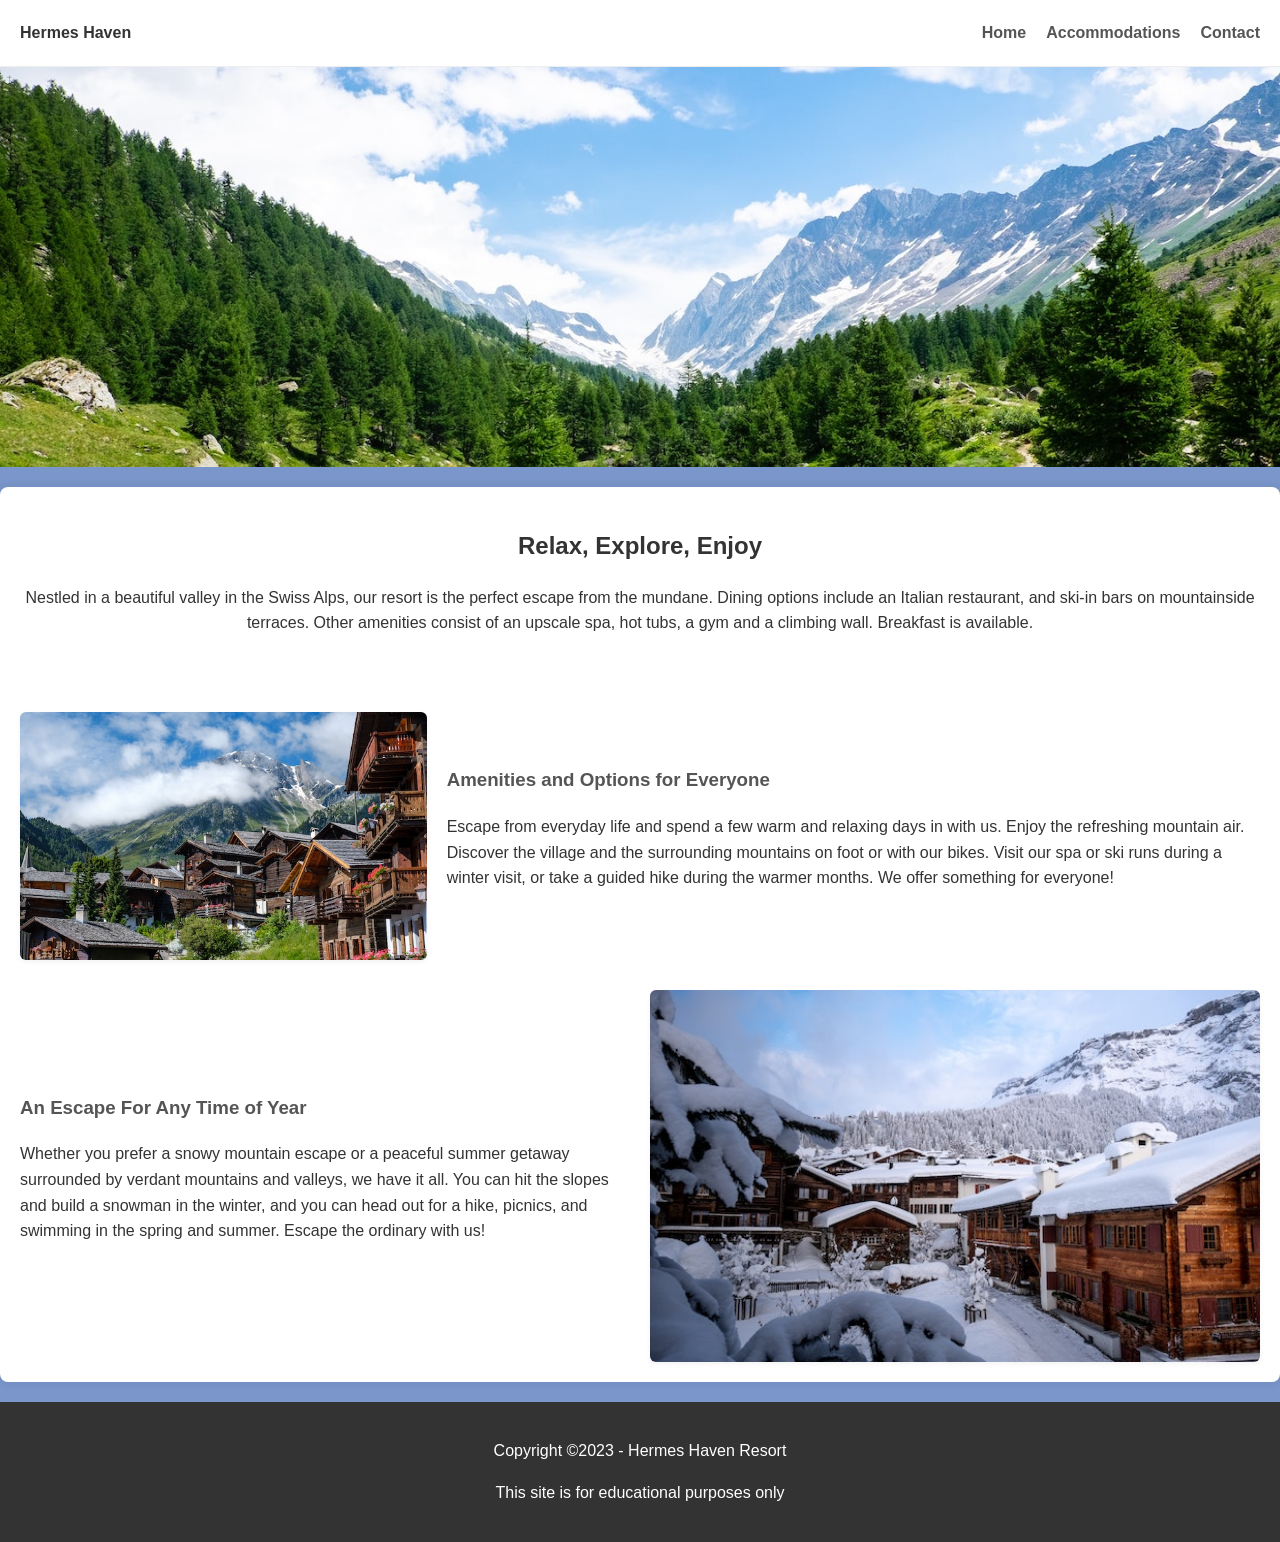
<file: index.html>
<!DOCTYPE html>
<html lang="en">
<head>
    <meta charset="UTF-8">
    <meta name="viewport" content="width=device-width, initial-scale=1.0">
    <meta name="author" content="Charsie Booker">
    <meta name="description" content="fantasy resort a dream vacation.">
    <meta name="keywords" content="Hermes Haven, resort, relaxation, vacation, travel, luxury, accommodations, amenities">
    <link rel="shortcut icon" href="favicon.ico" type="image/x-icon">
    <link rel="icon" href="favicon.ico" type="image/x-icon">
    <link rel="stylesheet" href="styles.css">
    <title>Hermes Haven</title>
</head>
<body>
    <header>
        <h1>Hermes Haven</h1>
        <nav>
            <ul>
                <li><a href="index.html">Home</a></li>
                <li><a href="#">Accommodations</a></li>
                <li><a href="contact.html">Contact</a></li>
            </ul>
        </nav>
    </header>

    <div class="hero-image">
        <img src="swiss-valley.jpg" alt="Panoramic view of a Swiss valley">
    </div>

    <main>
        <div class="intro">
            <h2>Relax, Explore, Enjoy</h2>
            <p>Nestled in a beautiful valley in the Swiss Alps, our resort is the perfect escape from the mundane. Dining options include an Italian restaurant, and ski-in bars on mountainside terraces. Other amenities consist of an upscale spa, hot tubs, a gym and a climbing wall. Breakfast is available.</p>
        </div>

        <div class="content-group">
            <img src="swiss-chalet.jpg" alt="Cozy Swiss chalet">
            <div>
                <h3>Amenities and Options for Everyone</h3>
                <p>Escape from everyday life and spend a few warm and relaxing days in with us. Enjoy the refreshing mountain air. Discover the village and the surrounding mountains on foot or with our bikes. Visit our spa or ski runs during a winter visit, or take a guided hike during the warmer months. We offer something for everyone!</p>
            </div>
        </div>

        <div class="content-group">
            <div>
                <h3>An Escape For Any Time of Year</h3>
                <p>Whether you prefer a snowy mountain escape or a peaceful summer getaway surrounded by verdant mountains and valleys, we have it all. You can hit the slopes and build a snowman in the winter, and you can head out for a hike, picnics, and swimming in the spring and summer. Escape the ordinary with us!</p>
            </div>
            <img src="snowy-chalet.jpg" alt="Snowy Swiss chalet in winter">
        </div>
    </main>

    <footer>
        <p>Copyright ©2023 - Hermes Haven Resort</p>
        <p>This site is for educational purposes only</p>
    </footer>
</body>
</html>
</file>
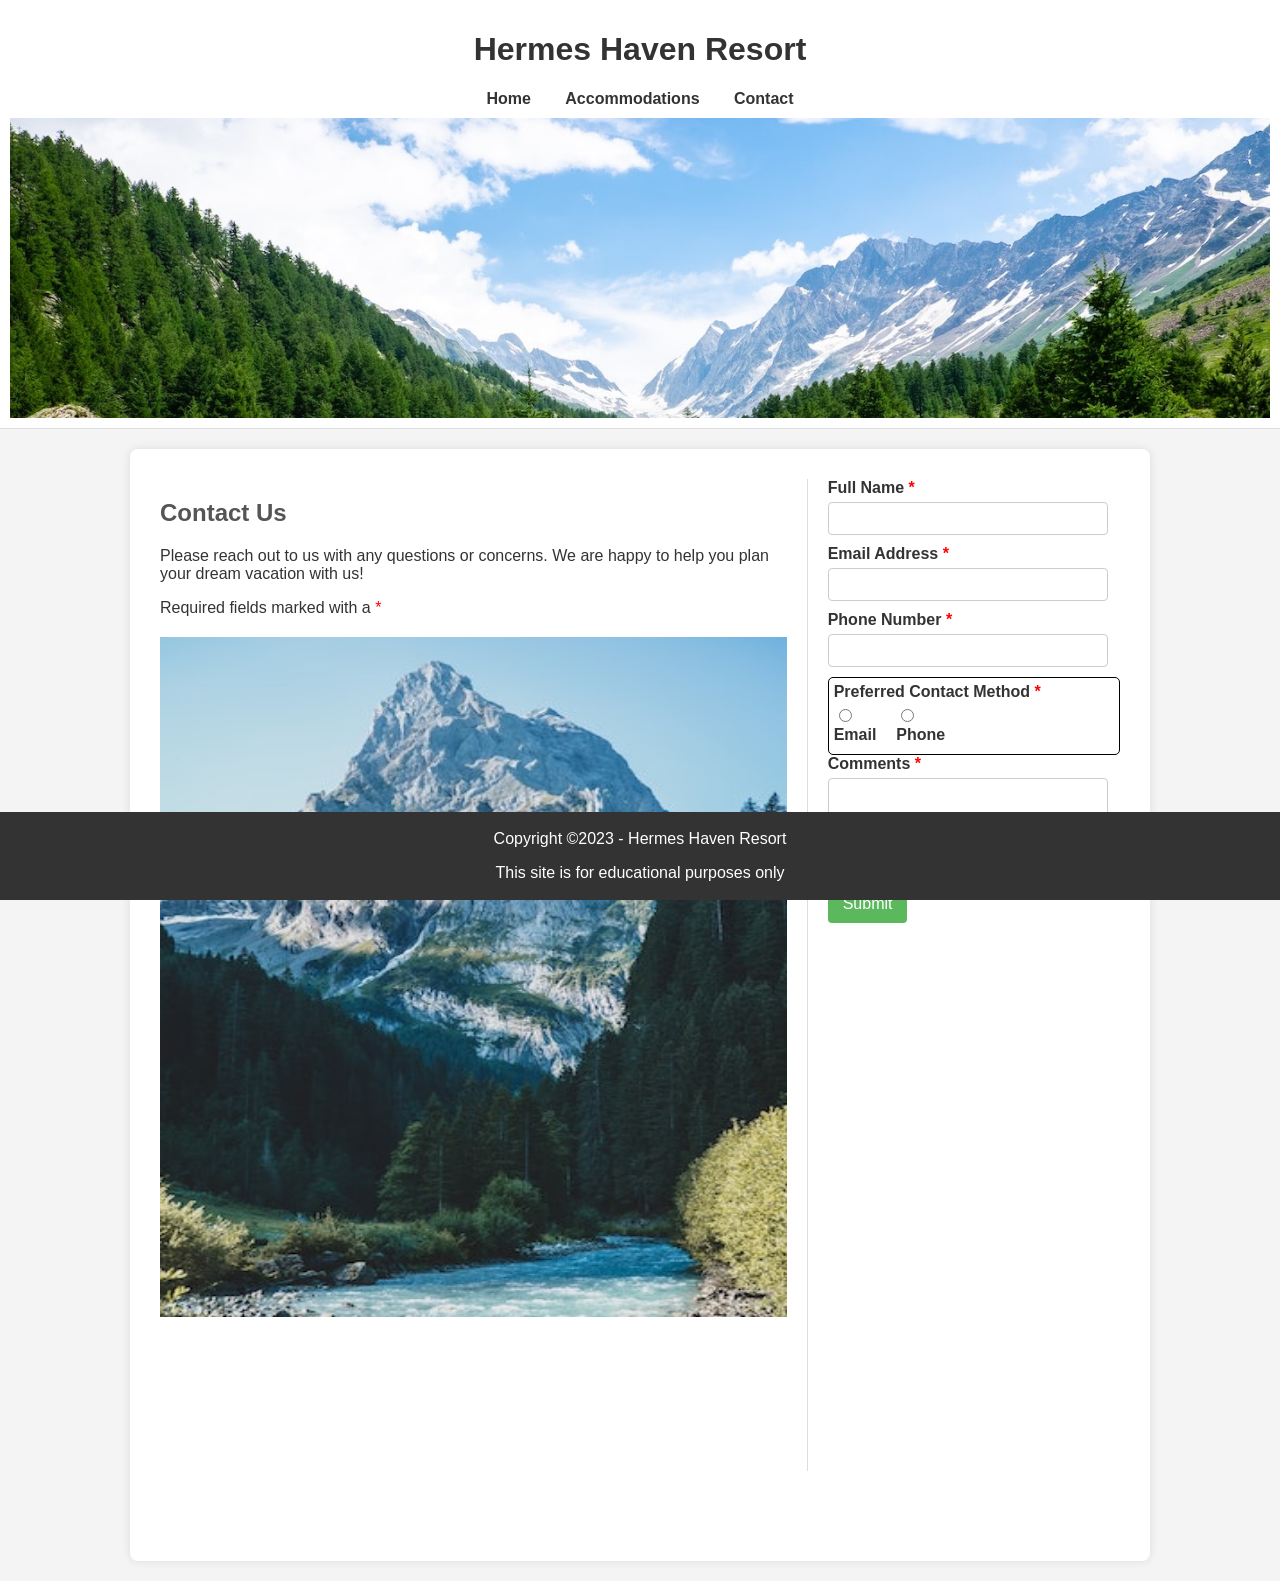
<file: contact.html>
<!DOCTYPE html>
<html lang="en">
<head>
    <meta charset="UTF-8">
    <meta name="viewport" content="width=device-width, initial-scale=1.0">
    <meta name="author" content="Charsie Booker">
    <meta name="description" content="Contact Hermes Haven for inquiries and bookings.">
    <meta name="keywords" content="Hermes Haven, contact, booking, inquiries, address, phone, email">
    <link rel="shortcut icon" href="favicon.ico" type="image/x-icon">
    <link rel="icon" href="/favicon.ico" type="image/x-icon">
    <title>Contact Hermes Haven</title>
   
   <style>
    :root {
            --primary-color: #5cb85c; 
            --primary-hover-color: #4cae4c;
            --secondary-color: #333; 
            --text-color: #333;
            --light-text-color: #fff;
            --background-color: #f4f4f4;
            --border-color: #ccc;
            --heading-color: #555;
            --font-family-base: sans-serif, Arial, Helvetica;
            --font-weight-bold: bold;
            --border-radius: 4px;
        }
            body {
                font-family: sans-serif,Arial,Helvetica;
                margin: 0;
                padding: 0;
                background-color: #f4f4f4;
                color: #333;
            }
    
            header {
                background-color: #fff;
                padding: 10px;
                text-align: center;
                border-bottom: 1px solid #ddd;
            }
    
            nav ul {
                list-style: none;
                padding: 0;
                margin: 10px 0;
            }
    
            nav ul li {
                display: inline;
                margin: 0 15px;
            }
    
            nav a {
                text-decoration: none;
                color: #333;
                font-weight: bold;
            }
    
            .hero-image {
                width: 100%;
                max-height: 300px;
                overflow: hidden;
            }
    
            .hero-image img {
                width: 100%;
                display: block;
                object-fit: cover;
            }
    
            main {
                padding: 20px;
                display: grid;
                grid-template-columns: 2fr 1fr;
                gap: 20px;
                max-width: 960px;
                margin: 20px auto;
                background-color: #fff;
                padding: 30px;
                border-radius: 8px;
                box-shadow: 0 0 10px rgba(0, 0, 0, 0.1);
                padding-bottom: 90px; 
}

    
            .contact-info {
                text-align: left; 
                margin-bottom: 20px;
                padding-right: 0; 
            }

    
            .contact-form {
                padding-left: 20px;
                border-left: 1px solid #ddd;
            }
            .contact-info img {
                width: 100%; 
                height: 70%;
                margin-top: 20px;
                display: block;
            }
    
            h2 {
                color: #555;
            }
    
            label {
                display: block;
                margin-bottom: 5px;
                font-weight: bold;
            }
    
            input[type="text"],
            input[type="email"],
            input[type="tel"],
            textarea {
                width: calc(100% - 12px);
                padding: 8px;
                margin-bottom: 10px;
                border: 1px solid #ccc;
                border-radius: 4px;
                box-sizing: border-box;
            }
    
            input[type="radio"] {
                margin-right: 5px;
            }
    
            button[type="submit"] {
                background-color: #5cb85c;
                color: white;
                padding: 10px 15px;
                border: none;
                border-radius: 4px;
                cursor: pointer;
                font-size: 1em;
            }
    
            button[type="submit"]:hover {
                background-color: #4cae4c;
            }
    
            .required::after {
                content: " *";
                color: red;
            }
    
            footer {
                background-color: #333;
                color: white;
                text-align: center;
                padding: 2px 0;
                font-size: 1.0em;
                position: fixed;
                bottom: 0;
                width: 100%;
            }
        </style>
    </head>
    <body>
        <header>
            <h1>Hermes Haven Resort</h1>
            <nav>
                <ul>
                    <li><a href="index.html">Home</a></li>
                    <li><a href="#">Accommodations</a></li>
                    <li><a href="contact.html">Contact</a></li>
                </ul>
            </nav>
            <div class="hero-image">
                <img src="swiss-valley.jpg" alt="Scenic Swiss Valley">
            </div>
        </header>
    
        <main>
            <div class="contact-info">
                <h2>Contact Us</h2>
                <p>Please reach out to us with any questions or concerns. We are happy to help you plan your dream vacation with us!</p>
                <p class="required">Required fields marked with a </p>
                <img src="swiss-peak.jpg" alt="Beautiful Swiss peak">
            </div>
            <div class="contact-form">
                <form action="https://wp.zybooks.com/form-viewer.php" method="POST">
                    <div>
                        <label for="full-name" class="required">Full Name</label>
                        <input type="text" id="full-name" name="full-name" required>
                    </div>
                    <div>
                        <label for="email" class="required">Email Address</label>
                        <input type="email" id="email" name="email" required>
                    </div>
                    <div>
                        <label for="phone" class="required">Phone Number</label>
                        <input type="tel" id="phone" name="phone" required>
                    </div>
                    <div style="border: 1px solid #000000; padding: 05px; border-radius: 5px;">
                        <label class="required">Preferred Contact Method</label>
                        <div style="display: flex; gap: 20px; align-items: center; margin-top: 5px;">
                            <div>
                                <input type="radio" id="contact-email" name="contact-method" value="email" required>
                                <label for="contact-email">Email</label>
                            </div>
                            <div>
                                <input type="radio" id="contact-phone" name="contact-method" value="phone" required>
                                <label for="contact-phone">Phone</label>
                            </div>
                        </div>
                    </div>
                    <div>
                        <label for="comments" class="required">Comments</label>
                        <textarea id="comments" name="comments" rows="5" required></textarea>
                    </div>
                    <button type="submit">Submit</button>
                </form>
            </div>
        </main>
    
        <footer>
            <p>Copyright ©2023 - Hermes Haven Resort</p>
            <p>This site is for educational purposes only</p>
        </footer>
    </body>
    </html>
</file>
<file: styles.css>
:root{--font-family-base:sans-serif,Arial,Helvetica;}body{font-family:sans-serif,Arial,Helvetica;}header h1,body{margin-left:0;}header,body,nav ul,header h1{margin-bottom:0;}header h1,body{margin-right:0;}:root{--color-text:#333;}:root{--color-background:#7a96ca;}body,nav ul,header,header h1{margin-top:0;}body,nav ul{padding-left:0;}[class~=content-group] img,[class~=hero-image],.hero-image img{width:100%;}nav ul,body{padding-bottom:0;}:root{--color-header-bg:#fff;}body,nav ul{padding-right:0;}:root{--color-header-border:#eee;}.hero-image img{display:block;}:root{--color-nav-link:#555;}:root{--font-weight-bold:bold;}nav ul,body{padding-top:0;}body{background-color:#7a96ca;}:root{--color-footer-bg:#333;}:root{--color-footer-text:#fff;}body{color:#333;}.hero-image img{object-fit:cover;}:root{--box-shadow-light:0 0 .104166667in rgba(0,0,0,.1);}body{line-height:1.6;}:root{--box-shadow-image:0 1.5pt .052083333in rgba(0,0,0,.05);}:root{--border-radius-base:.083333333in;}header,main{background-color:#fff;}header,main{padding-left:15pt;}main,header{padding-bottom:15pt;}header,main{padding-right:15pt;}:root{--border-radius-image:.375pc;}main,header{padding-top:15pt;}header{text-align:left;}:root{--line-height-base:1.6;}header{border-bottom-width:.75pt;}header h1{font-size:1rem;}header{border-bottom-style:solid;}header{border-bottom-color:#eee;}header{border-image:none;}header{display:flex;}header{justify-content:space-between;}[class~=content-group],header{align-items:center;}nav ul{list-style:none;}header,main{max-width:960pt;}header,main,footer{margin-left:auto;}nav ul li{margin-left:20px;}main,footer,header{margin-right:auto;}[class~=hero-image]{max-height:400px;}[class~=hero-image]{overflow:hidden;}[class~=content-group] img{border-radius:6px;}[class~=hero-image]{margin-bottom:1.25pc;}main{margin-bottom:1.25pc;}footer,main{margin-top:1.25pc;}footer,.intro{text-align:center;}.intro{margin-bottom:30px;}main,[class~=content-group]{display:grid;}[class~=content-group]:nth-child(even){grid-template-columns:1fr 2fr;}main{border-radius:8px;}main{box-shadow:0 0 .104166667in rgba(0,0,0,.1);}main{grid-template-columns:1fr;}main{gap:30px;}[class~=content-group]{grid-template-columns:1fr 1fr;}nav ul{margin-left:0;}footer{background-color:#333;}footer{color:white;}[class~=content-group] img{box-shadow:0 1.5pt .3125pc rgba(0,0,0,.05);}footer{padding-left:0;}nav ul{margin-right:0;}[class~=content-group]{gap:.208333333in;}footer{padding-bottom:.208333333in;}footer{padding-right:0;}footer{padding-top:.208333333in;}footer{font-size:1em;}footer{max-width:13.333333333in;}nav ul{display:flex;}footer{margin-bottom:0;}nav a{text-decoration:none;}[class~=content-group] h3,nav a{color:#555;}[class~=content-group] h3{margin-top:0;}nav a{font-weight:bold;}@media (max-width: 768px){nav ul{flex-direction:column;}nav ul li{margin-left:0;}nav ul li{margin-bottom:7.5pt;}nav ul li{margin-right:0;}nav ul li{margin-top:7.5pt;}.content-group img{margin-bottom:.15625in;}[class~=content-group],[class~=content-group]:nth-child(even){grid-template-columns:1fr;}nav ul{align-items:flex-end;}[class~=content-group],[class~=content-group]:nth-child(even){text-align:cente
</file>
